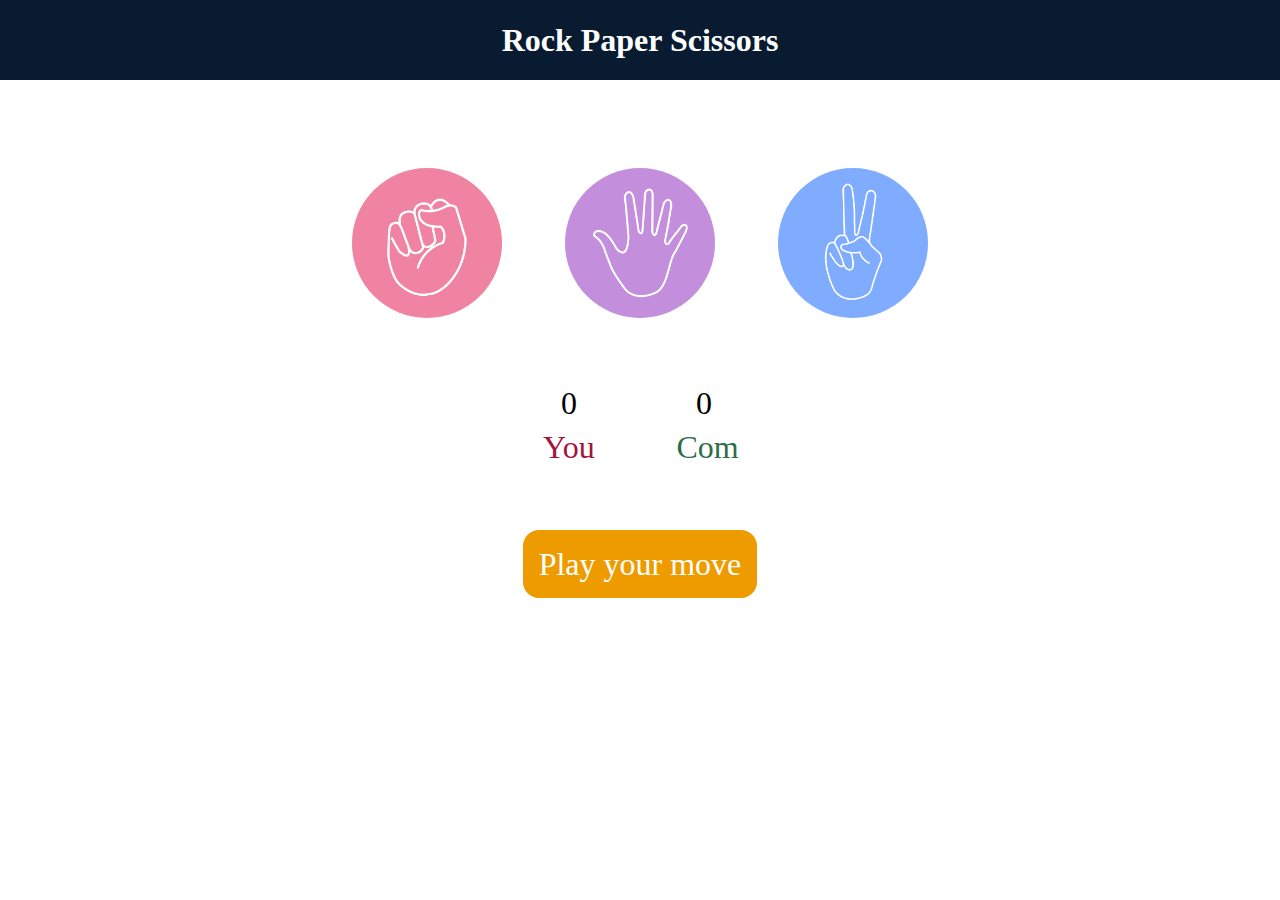
<file: RockPaperScissors/index.html>
<!doctype html>
<html>
  <head>
    <meta charset="utf-8" />
    <meta name="viewport" content="width=device-width" />
    <title>Replit</title>
    <link href="style.css" rel="stylesheet" type="text/css" />
  </head>

  <body>
    <h1 class="para">Rock Paper Scissors</h1>
<div id ="adrash"></div>
    
    <div class="choices">
      <div class="choice adrash" id="rock"><img src="rock.png" /></div>
      <div class="choice adrash" id="paper"><img src="paper.png" /></div>
      <div class="choice adrash" id="scissors"><img src="scissors.png" /></div>
    </div>

    <div class="score-board adrash">
      <div class="scores adr">
        <p class="user-score ">0</p>
        <p class="user">You</p>
      </div>
      <div class="scores tar">
        <p class="comp-score">0</p>
        <p class="comp">Com</p>
      </div>
    </div>

    <div class="msg-container">
      <p class="msg">Play your move</p>
    </div>

    <script type="module" src="script.js"></script>

    
  </body>
</html>
</file>
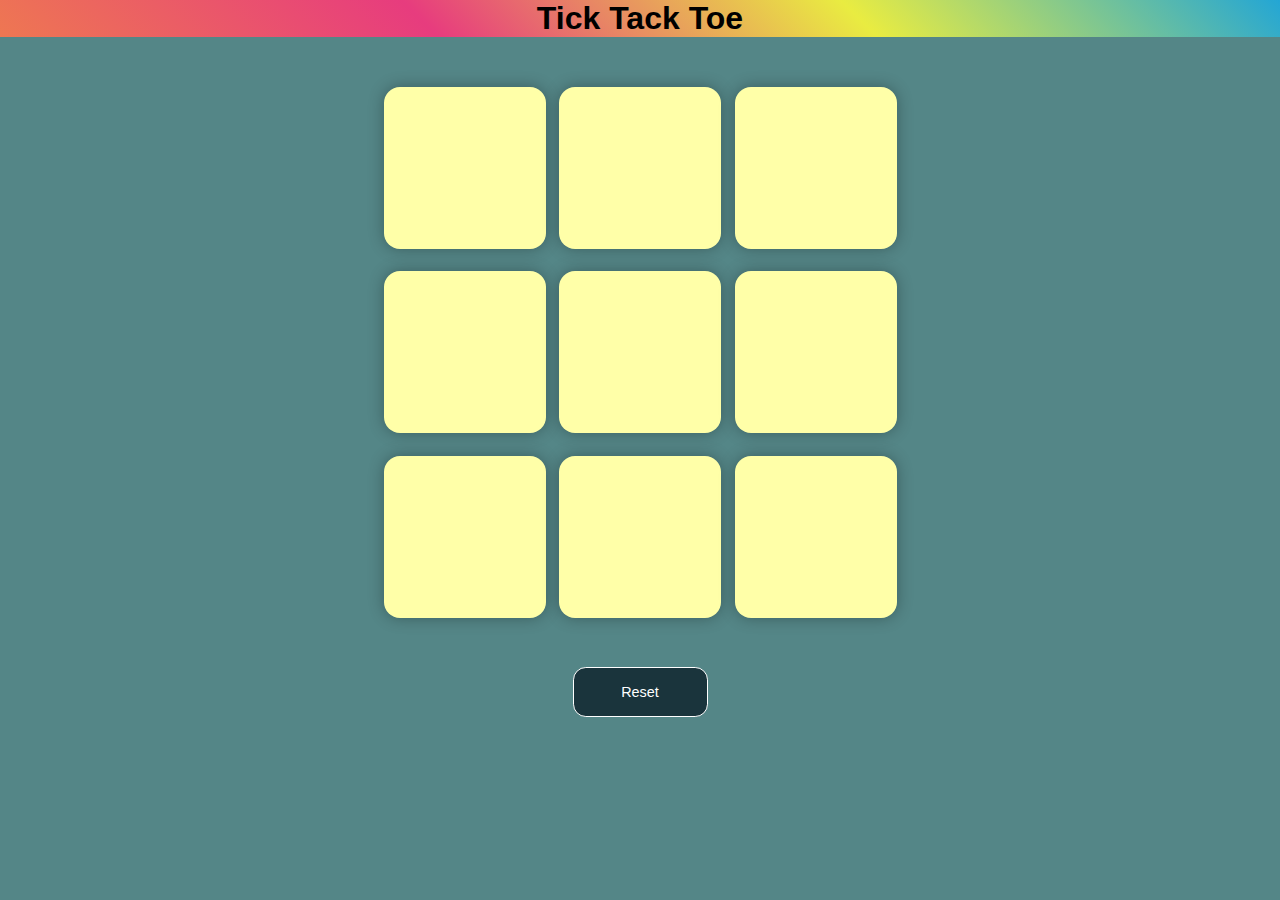
<file: TickTackToe/index.html>
<!--
  Hit RUN to see this project in action!
  
  This project will auto-refresh as you edit the HTML, CSS and JS. See README.md for more info (including how to disable auto-refresh and install packages).
-->

<!doctype html>
<html>
  <head>
    <meta charset="utf-8" />
    <meta name="viewport" content="width=device-width" />
    <title>Replit</title>
    <link href="style.css" rel="stylesheet" type="text/css" />
  </head>

  <body>
    <div class="msg-container hide">
      <p class="msg"></p>
      <button class="new-game-btn">New game</button>
    </div>
    <main>
      <h1 class="title">Tick Tack Toe</h1>
      <div class="container">
        <div class="game">
          <button class="box"></button>
          <button class="box"></button>
          <button class="box"></button>
          <button class="box"></button>
          <button class="box"></button>
          <button class="box"></button>
          <button class="box"></button>
          <button class="box"></button>
          <button class="box"></button>
        </div>
      </div>
      <button class="Reset-Button">Reset</button>
    </main>

    <script type="module" src="script.js"></script>
    <script
      src="https://replit.com/public/js/replit-badge-v2.js"
      theme="dark"
      position="bottom-right"
    ></script>
  </body>
</html>
</file>
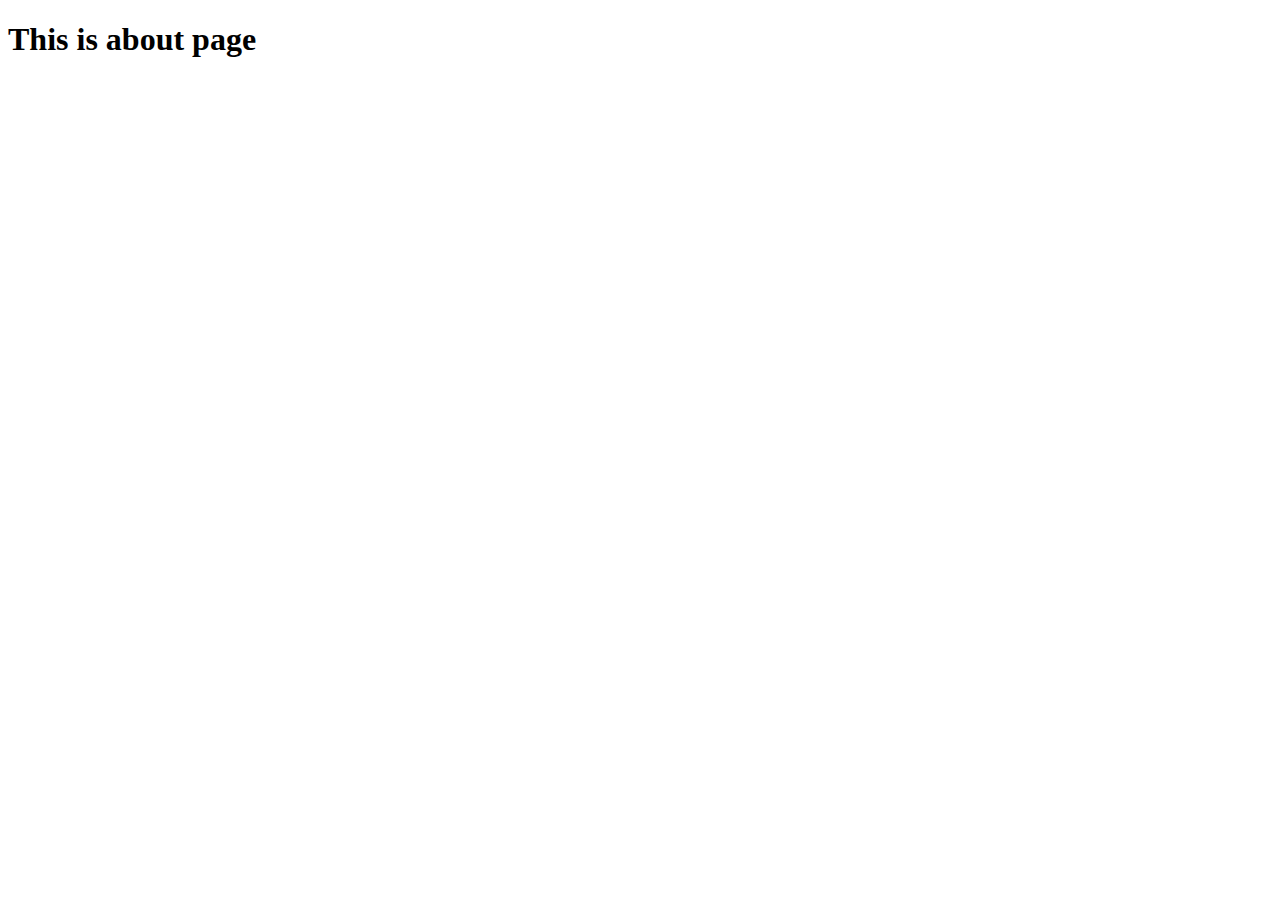
<file: ImageEditor/templates/about.html>
<!DOCTYPE html>
<html lang="en">
<head>
    <meta charset="UTF-8">
    <meta name="viewport" content="width=device-width, initial-scale=1.0">
    <title>About</title>
</head>
<body>
    <h1>This is about page</h1>
</body>
</html>
</file>
<file: RockPaperScissors/style.css>
* {
    margin: 0;
    padding: 0;
    text-align: center;
  }
  
  h1 {
    background-color: #081b31;
    color: #fff;
    height: 5rem;
    line-height: 5rem;
  }
  
  .choice {
    height: 165px;
    width: 165px;
    border-radius: 50%;
    display: flex;
    justify-content: center;
    align-items: center;
  }
  
  .choice:hover {
    cursor: pointer;
    background-color: #081b31;
  }
  
  img {
    height: 150px;
    width: 150px;
    object-fit: cover;
    border-radius: 50%;
  }
  
  .choices {
    display: flex;
    justify-content: center;
    align-items: center;
    gap: 3rem;
    margin-top: 5rem;
  }
  
  .score-board {
    display: flex;
    justify-content: center;
    align-items: center;
    font-size: 2rem;
    margin-top: 3rem;
    gap: 5rem;
  }
  
  #user-score,
  #comp-score {
    font-size: 4rem;
  }
  
  .msg-container {
    margin-top: 5rem;
  }
  
  .msg {
    background-color:#ee9b00;
    color: #fff;
    font-size: 2rem;
    display: inline;
    padding: 1rem;
    border-radius: 1rem;
  }

 /* // you can also use the add class through addClass */
 .user-score,.comp-score {
    border-radius: 50%;
    height: 3rem;
    margin-top: 6px;
     height: 40px;
 }
 .comp-score{
    width: 55px;
    height: 50px;
    line-height:3rem;
 }
 .user-score{
    width: 55px;
    height: 50px; 
    line-height:3rem;
 }
 .comp{
    color:#2c6e49;
 }
 .user{
    color:#a4133c;
 }
</file>
<file: TickTackToe/style.css>
* {
  padding: 0;
  margin: 0;
  font-family: -apple-system, BlinkMacSystemFont, Segoe UI, Roboto, Oxygen,
    Ubuntu, Cantarell, Fira Sans, Droid Sans, Helvetica Neue, sans-serif;
}

body {
  background-color: #548687;
  text-align: center;
}

.title {
  background: linear-gradient(45deg, #ee7752, #e73c7e, #e9ec41, #23a6d5);
}

.container {
  height: 70vh;
  display: flex;
  justify-content: center;
  align-items: center;
}

.game {
  display: flex;
  justify-content: center;
  align-items: center;
  height: 60vmin;
  width: 60vmin;
  flex-wrap: wrap;
  gap: 1.5vmin;
}

.box {
  height: 18vmin;
  width: 18vmin;
  border-radius: 1rem;
  /* border: 2px solid orange; */
  border: none;
  box-shadow: 0 0 1rem rgba(0, 0, 0, 0.3);
  font-size: 5vmin;
  color: #b0413e;
  background-color: #ffffa8;
}

.Reset-Button {
  padding: 1rem;
  font-size: 0.9rem;
  background-color: #1a343c;
  color: white;
  width: 15vmin;
  border-radius: 0.8rem;
  border: 1px solid white;
}

.new-game-btn {
  padding: 1rem;
  font-size: 0.9rem;
  margin-top: 15vmin;
  background-color: #1a343c;
  color: white;
  width: 25vmin;
  border-radius: 0.8rem;
  border: 1px solid white;
}

.msg {
  color: white;
  font-size: 2.5rem;
  margin-top: 15vmin;
}

.hide {
  display: none;
}

.msg-container {
  justify-content: center;
  align-items: center;
  flex-direction: column;
  height: 100vmin;
  gap: 4rem;

}
</file>
